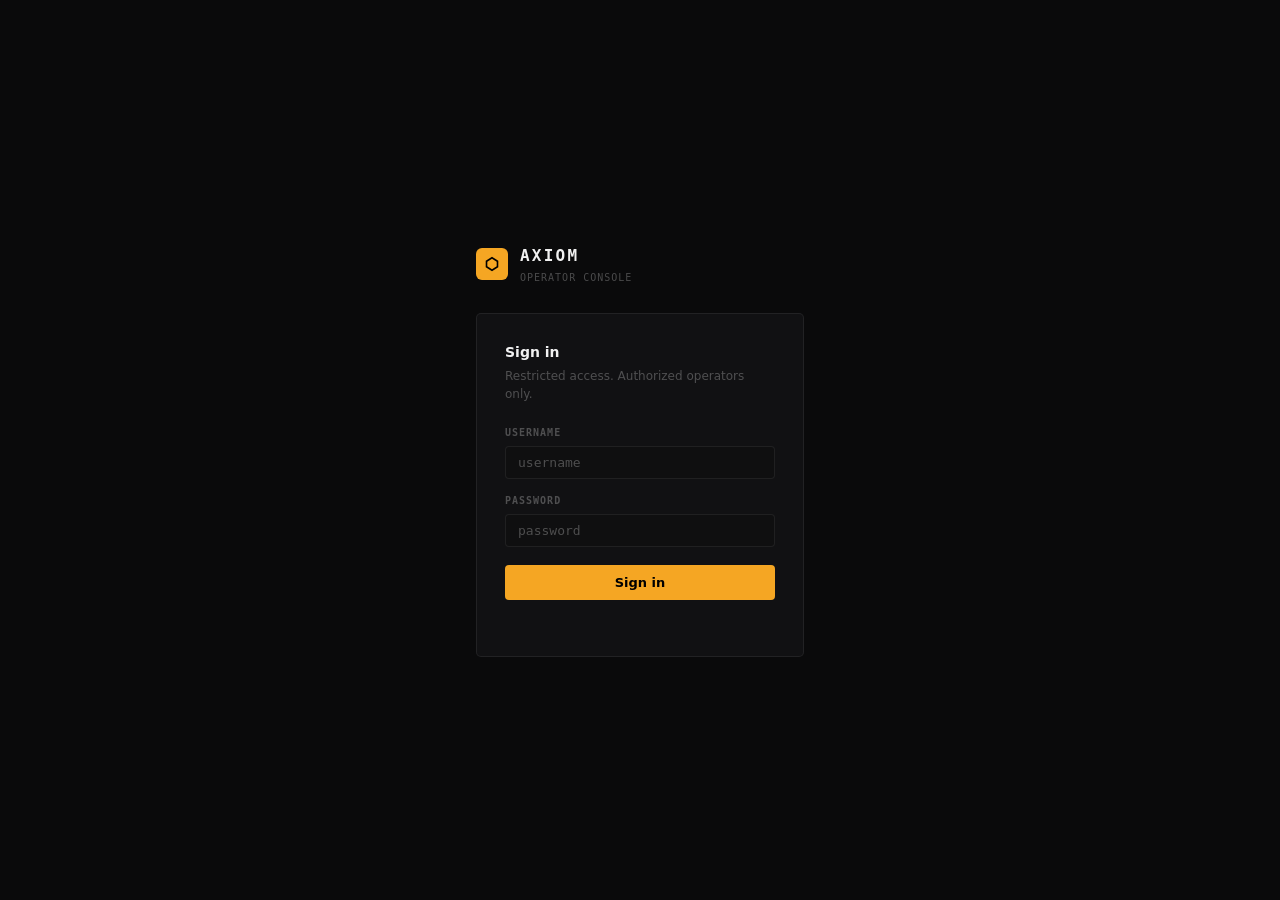
<file: web/login.html>
<!DOCTYPE html>
<html lang="en">
<head>
  <meta charset="UTF-8"/>
  <meta name="viewport" content="width=device-width, initial-scale=1.0"/>
  <title>AXIOM &bull; Sign In</title>
  <link rel="stylesheet" href="styles.css"/>
  <link rel="stylesheet" href="https://cdnjs.cloudflare.com/ajax/libs/font-awesome/6.5.0/css/all.min.css"/>
</head>
<body>
<div class="login-shell">
  <div class="login-box">

    <div class="login-logo">
      <div class="login-logo-mark">
        <svg viewBox="0 0 20 20" xmlns="http://www.w3.org/2000/svg">
          <path d="M10 2L3 6.5v7L10 18l7-4.5v-7L10 2zm0 2.24L15.2 7.5v5L10 15.76 4.8 12.5v-5L10 4.24z"/>
        </svg>
      </div>
      <div class="login-wordmark">
        AXIOM
        <span>Operator Console</span>
      </div>
    </div>

    <div class="login-card">
      <h2>Sign in</h2>
      <p>Restricted access. Authorized operators only.</p>

      <div class="login-fields">
        <div class="form-group">
          <label class="form-label">Username</label>
          <input class="form-input" type="text" id="username" placeholder="username" autocomplete="off" required/>
        </div>
        <div class="form-group">
          <label class="form-label">Password</label>
          <input class="form-input" type="password" id="password" placeholder="password" autocomplete="off" required/>
        </div>
      </div>

      <button class="login-btn" id="loginBtn">
        Sign in
      </button>

      <div class="login-error" id="loginError"></div>
    </div>

  </div>
</div>

<script>
  if (localStorage.getItem("axiom_token")) {
    window.location.href = "index.html";
  }

  document.getElementById("loginBtn").addEventListener("click", doLogin);
  document.addEventListener("keydown", function (e) {
    if (e.key === "Enter") doLogin();
  });

  function doLogin() {
    var user    = (document.getElementById("username").value || "").trim();
    var pass    = document.getElementById("password").value || "";
    var errEl   = document.getElementById("loginError");
    var btn     = document.getElementById("loginBtn");
    errEl.textContent = "";

    if (!user || !pass) {
      errEl.textContent = "Username and password required.";
      return;
    }

    btn.textContent = "Signing in...";
    btn.disabled    = true;

    fetch("/auth/login", {
      method: "POST",
      headers: { "Content-Type": "application/json" },
      body: JSON.stringify({ username: user, password: pass })
    }).then(function (res) {
      return res.json().then(function (data) {
        if (res.ok && data.token) {
          localStorage.setItem("axiom_token", data.token);
          window.location.href = "index.html";
        } else {
          errEl.textContent = data.error || "Access denied.";
          btn.textContent   = "Sign in";
          btn.disabled      = false;
        }
      });
    }).catch(function () {
      errEl.textContent = "Connection failed.";
      btn.textContent   = "Sign in";
      btn.disabled      = false;
    });
  }
</script>
</body>
</html>
</file>
<file: web/styles.css>
/* =========================================================
   AXIOM Console — Design System
   Near-black base, amber accent, Inter + JetBrains Mono.
   Sidebar layout on all authenticated pages.
   ========================================================= */

/* ---- Tokens ---- */

:root {
  --bg:           #0a0a0b;
  --bg-raised:    #0f0f10;
  --surface:      #111113;
  --surface-high: #161618;
  --border:       rgba(255,255,255,0.07);
  --border-subtle:rgba(255,255,255,0.04);

  --text:         #f1f1f1;
  --text-2:       rgba(241,241,241,0.55);
  --text-3:       rgba(241,241,241,0.28);

  --amber:        #f5a623;
  --amber-dim:    rgba(245,166,35,0.08);
  --amber-border: rgba(245,166,35,0.18);

  --green:        #22c55e;
  --green-dim:    rgba(34,197,94,0.10);
  --red:          #ef4444;
  --red-dim:      rgba(239,68,68,0.10);
  --blue:         #3b82f6;
  --blue-dim:     rgba(59,130,246,0.10);

  --font-ui:   'Inter', system-ui, sans-serif;
  --font-data: 'JetBrains Mono', ui-monospace, monospace;

  --sidebar-w: 216px;
  --radius:    5px;
  --radius-sm: 4px;
  --t:         120ms ease;
}

/* ---- Reset ---- */

*, *::before, *::after { box-sizing: border-box; margin: 0; padding: 0; }

html { height: 100%; }

body {
  font-family: var(--font-ui);
  background: var(--bg);
  color: var(--text);
  -webkit-font-smoothing: antialiased;
  min-height: 100vh;
  font-size: 13px;
  line-height: 1.5;
}

a { color: var(--text-2); text-decoration: none; transition: color var(--t); }
a:hover { color: var(--text); }

/* ---- Animations ---- */

@keyframes fadeUp {
  from { opacity: 0; transform: translateY(6px); }
  to   { opacity: 1; transform: translateY(0); }
}

@keyframes shimmer {
  0%   { background-position: 200% 0; }
  100% { background-position: -200% 0; }
}

@keyframes pulse {
  0%, 100% { opacity: 1; }
  50%       { opacity: 0.5; }
}

@keyframes toastIn  { from { opacity: 0; transform: translateX(20px); } to { opacity: 1; transform: translateX(0); } }
@keyframes toastOut { from { opacity: 1; transform: translateX(0); } to { opacity: 0; transform: translateX(20px); } }

/* ---- Shell: sidebar + content ---- */

.shell {
  display: flex;
  min-height: 100vh;
}

/* ---- Sidebar ---- */

.sidebar {
  width: var(--sidebar-w);
  background: var(--bg);
  border-right: 1px solid var(--border);
  display: flex;
  flex-direction: column;
  flex-shrink: 0;
  position: sticky;
  top: 0;
  height: 100vh;
  overflow-y: auto;
}

.sidebar-logo {
  display: flex;
  align-items: center;
  gap: 10px;
  padding: 20px 16px 16px;
  border-bottom: 1px solid var(--border);
}

.sidebar-logo-mark {
  width: 26px;
  height: 26px;
  background: var(--amber);
  border-radius: 5px;
  display: flex;
  align-items: center;
  justify-content: center;
  flex-shrink: 0;
}

.sidebar-logo-mark svg {
  width: 14px;
  height: 14px;
  fill: #000;
}

.sidebar-wordmark {
  font-family: var(--font-data);
  font-size: 12px;
  font-weight: 600;
  letter-spacing: 0.14em;
  color: var(--text);
}

.sidebar-wordmark span {
  display: block;
  font-size: 9px;
  font-weight: 500;
  letter-spacing: 0.08em;
  color: var(--text-3);
  margin-top: 1px;
  text-transform: uppercase;
}

.sidebar-section {
  padding: 12px 0 4px;
}

.sidebar-label {
  font-family: var(--font-data);
  font-size: 9px;
  font-weight: 600;
  letter-spacing: 0.12em;
  text-transform: uppercase;
  color: var(--text-3);
  padding: 0 16px 6px;
}

.sidebar-nav {
  list-style: none;
  padding: 0 8px;
}

.sidebar-nav li a {
  display: flex;
  align-items: center;
  gap: 10px;
  padding: 7px 8px;
  border-radius: var(--radius-sm);
  color: var(--text-2);
  font-size: 13px;
  font-weight: 500;
  transition: color var(--t);
}

.sidebar-nav li a i {
  width: 15px;
  text-align: center;
  font-size: 11px;
  opacity: 0.7;
}

.sidebar-nav li a:hover {
  color: var(--text);
}

.sidebar-nav li a:hover i { opacity: 1; }

.sidebar-nav li a.active {
  color: var(--amber);
}

.sidebar-nav li a.active i { opacity: 1; }

.sidebar-bottom {
  margin-top: auto;
  padding: 14px 8px;
  border-top: 1px solid var(--border);
}

.sidebar-status {
  display: flex;
  align-items: center;
  gap: 8px;
  padding: 6px 8px;
  margin-bottom: 4px;
}

.pulse-dot {
  width: 5px;
  height: 5px;
  border-radius: 50%;
  background: var(--green);
  animation: pulse 2.4s ease-in-out infinite;
  flex-shrink: 0;
}

.pulse-dot.inactive {
  background: var(--red);
  animation: none;
}

.sidebar-status-text {
  font-family: var(--font-data);
  font-size: 11px;
  color: var(--text-3);
  flex: 1;
  min-width: 0;
  overflow: hidden;
  text-overflow: ellipsis;
  white-space: nowrap;
}

.sidebar-logout {
  display: flex;
  align-items: center;
  gap: 10px;
  padding: 7px 8px;
  border-radius: var(--radius-sm);
  color: var(--text-3);
  font-size: 13px;
  font-weight: 500;
  cursor: pointer;
  background: none;
  border: none;
  width: 100%;
  text-align: left;
  transition: color var(--t);
  font-family: var(--font-ui);
}

.sidebar-logout:hover {
  color: var(--red);
}

.sidebar-logout i { width: 15px; text-align: center; font-size: 11px; }

/* ---- Main content area ---- */

.main {
  flex: 1;
  min-width: 0;
  display: flex;
  flex-direction: column;
}

/* ---- Page header ---- */

.page-header {
  display: flex;
  align-items: center;
  justify-content: space-between;
  padding: 24px 28px 0;
  gap: 16px;
}

.page-title {
  font-size: 16px;
  font-weight: 600;
  color: var(--text);
  letter-spacing: -0.01em;
}

.page-subtitle {
  font-size: 12px;
  color: var(--text-3);
  margin-top: 2px;
}

/* ---- Search bar (in page header) ---- */

.search-wrapper {
  position: relative;
  width: 260px;
}

.search-input {
  width: 100%;
  padding: 7px 12px 7px 30px;
  background: var(--surface);
  border: 1px solid var(--border);
  border-radius: var(--radius);
  color: var(--text);
  font-family: var(--font-data);
  font-size: 12px;
  outline: none;
  transition: border-color var(--t);
}

.search-input:focus {
  border-color: var(--amber);
}

.search-input::placeholder { color: var(--text-3); }

.search-icon {
  position: absolute;
  left: 10px;
  top: 50%;
  transform: translateY(-50%);
  color: var(--text-3);
  font-size: 11px;
  pointer-events: none;
}

.search-results {
  display: none;
  position: absolute;
  top: calc(100% + 4px);
  left: 0;
  right: 0;
  background: var(--surface-high);
  border: 1px solid var(--border);
  border-radius: var(--radius);
  max-height: 240px;
  overflow-y: auto;
  z-index: 200;
  box-shadow: 0 8px 32px rgba(0,0,0,0.6);
}

.search-results.open { display: block; }

.search-result-item {
  padding: 9px 14px;
  cursor: pointer;
  font-family: var(--font-data);
  font-size: 12px;
  color: var(--text-2);
  border-bottom: 1px solid var(--border-subtle);
  transition: background var(--t), color var(--t);
  display: flex;
  align-items: center;
  gap: 8px;
}

.search-result-item:last-child { border-bottom: none; }
.search-result-item:hover { background: rgba(255,255,255,0.03); color: var(--text); }

.sr-label {
  font-size: 9px;
  text-transform: uppercase;
  letter-spacing: 0.08em;
  color: var(--amber);
  background: var(--amber-dim);
  padding: 1px 5px;
  border-radius: 3px;
  flex-shrink: 0;
}

.search-no-results {
  padding: 14px;
  text-align: center;
  color: var(--text-3);
  font-family: var(--font-data);
  font-size: 12px;
}

/* ---- Content layout ---- */

.content {
  padding: 20px 28px 32px;
  display: flex;
  flex-direction: column;
  gap: 16px;
}

/* ---- Metric row ---- */

.metrics {
  display: grid;
  grid-template-columns: repeat(auto-fit, minmax(160px, 1fr));
  gap: 0;
}

.metric-card {
  padding: 20px 24px;
  border: none;
  border-bottom: 1px solid var(--border-subtle);
  border-radius: 0;
  display: flex;
  flex-direction: column;
  align-items: center;
  justify-content: center;
  text-align: center;
}

.metric-label {
  font-family: var(--font-data);
  font-size: 9px;
  font-weight: 500;
  text-transform: uppercase;
  letter-spacing: 0.12em;
  color: var(--text-3);
  margin-bottom: 6px;
}

.metric-value {
  font-family: var(--font-data);
  font-size: 28px;
  font-weight: 600;
  color: var(--text);
  letter-spacing: -0.03em;
  line-height: 1;
}

.metric-value.sm {
  font-size: 20px;
  letter-spacing: -0.01em;
}

.metric-sub {
  font-family: var(--font-data);
  font-size: 10px;
  color: var(--text-3);
  margin-top: 5px;
}

/* ---- Card ---- */

.card {
  background: var(--surface);
  border: 1px solid var(--border);
  border-radius: var(--radius);
  animation: fadeUp 0.3s ease both;
}

.card-header {
  display: flex;
  align-items: center;
  justify-content: space-between;
  padding: 12px 16px;
  border-bottom: 1px solid var(--border);
}

.card-title {
  font-family: var(--font-data);
  font-size: 10px;
  font-weight: 600;
  text-transform: uppercase;
  letter-spacing: 0.1em;
  color: var(--text-3);
}

.card-body {
  padding: 16px;
}

.card-body.no-pad { padding: 0; }

/* ---- Detail grid (key-value pairs) ---- */

.detail-grid {
  display: grid;
  grid-template-columns: repeat(auto-fill, minmax(220px, 1fr));
  gap: 16px;
}

.detail-item label {
  display: block;
  font-family: var(--font-data);
  font-size: 9px;
  font-weight: 500;
  text-transform: uppercase;
  letter-spacing: 0.1em;
  color: var(--text-3);
  margin-bottom: 4px;
}

.detail-value {
  font-family: var(--font-data);
  font-size: 12px;
  font-weight: 500;
  color: var(--text);
  word-break: break-all;
}

.detail-value.truncate {
  white-space: nowrap;
  overflow: hidden;
  text-overflow: ellipsis;
}

/* ---- Tables ---- */

table {
  width: 100%;
  border-collapse: collapse;
}

thead th {
  text-align: left;
  font-family: var(--font-data);
  font-size: 10px;
  font-weight: 600;
  color: var(--text-3);
  text-transform: uppercase;
  letter-spacing: 0.08em;
  padding: 10px 16px;
  border-bottom: 1px solid var(--border);
  white-space: nowrap;
}

tbody td {
  padding: 10px 16px;
  border-bottom: 1px solid var(--border-subtle);
  font-family: var(--font-data);
  font-size: 12px;
  color: var(--text-2);
  white-space: nowrap;
  transition: color var(--t);
}

tbody tr:last-child td { border-bottom: none; }
tbody tr { transition: background var(--t); }
tbody tr:hover td { color: var(--text); background: rgba(255,255,255,0.02); }
tbody tr.clickable { cursor: pointer; }
tbody tr.clickable:hover { background: rgba(255,255,255,0.02); }
tbody tr.clickable:hover td { color: var(--text); }

.table-scroll { overflow-x: auto; -webkit-overflow-scrolling: touch; }

.table-empty {
  padding: 40px 16px;
  text-align: center;
  color: var(--text-3);
  font-family: var(--font-data);
  font-size: 12px;
}

/* ---- Badges ---- */

.badge {
  display: inline-flex;
  align-items: center;
  font-family: var(--font-data);
  font-size: 9px;
  font-weight: 600;
  letter-spacing: 0.06em;
  padding: 1px 6px;
  border-radius: 3px;
  text-transform: uppercase;
}

.badge-green  { color: var(--green); background: var(--green-dim); }
.badge-red    { color: var(--red);   background: var(--red-dim); }
.badge-amber  { color: var(--amber); background: var(--amber-dim); }
.badge-muted  { color: var(--text-3); background: rgba(255,255,255,0.04); }

/* ---- Buttons ---- */

.btn {
  display: inline-flex;
  align-items: center;
  gap: 6px;
  padding: 6px 12px;
  border-radius: var(--radius-sm);
  font-family: var(--font-ui);
  font-size: 12px;
  font-weight: 500;
  cursor: pointer;
  border: none;
  transition: background var(--t), color var(--t), border-color var(--t), transform 80ms ease;
}

.btn:active { transform: scale(0.97); }

.btn-primary {
  background: var(--amber);
  color: #000;
  border: 1px solid transparent;
}

.btn-primary:hover { background: #f0b842; }

.btn-ghost {
  background: transparent;
  color: var(--text-2);
  border: 1px solid var(--border);
}

.btn-ghost:hover { color: var(--text); border-color: rgba(255,255,255,0.15); }

/* ---- Form elements ---- */

.form-group {
  display: flex;
  flex-direction: column;
  gap: 6px;
}

.form-label {
  font-family: var(--font-data);
  font-size: 10px;
  font-weight: 600;
  text-transform: uppercase;
  letter-spacing: 0.1em;
  color: var(--text-3);
}

.form-input {
  padding: 8px 12px;
  background: var(--bg-raised);
  border: 1px solid var(--border);
  border-radius: var(--radius-sm);
  color: var(--text);
  font-family: var(--font-data);
  font-size: 13px;
  outline: none;
  transition: border-color var(--t);
  width: 100%;
}

.form-input:focus {
  border-color: var(--amber);
}

.form-input::placeholder { color: var(--text-3); }

/* ---- Block nav (prev / next) ---- */

.block-nav {
  display: flex;
  justify-content: space-between;
  align-items: center;
  padding: 12px 16px;
  border-top: 1px solid var(--border);
}

.block-nav a {
  display: inline-flex;
  align-items: center;
  gap: 6px;
  font-family: var(--font-data);
  font-size: 12px;
  font-weight: 500;
  color: var(--text-3);
  padding: 5px 10px;
  border: 1px solid var(--border);
  border-radius: var(--radius-sm);
  transition: all var(--t);
}

.block-nav a:hover {
  color: var(--text);
  border-color: rgba(255,255,255,0.15);
}

.block-nav a.disabled {
  opacity: 0.2;
  pointer-events: none;
}

/* ---- Copy link ---- */

.copy-btn {
  display: inline-flex;
  align-items: center;
  gap: 4px;
  font-family: var(--font-data);
  font-size: 10px;
  font-weight: 500;
  color: var(--text-3);
  cursor: pointer;
  padding: 2px 6px;
  border: 1px solid transparent;
  border-radius: 3px;
  background: none;
  transition: all var(--t);
  letter-spacing: 0.04em;
  text-transform: uppercase;
  vertical-align: middle;
  margin-left: 6px;
}

.copy-btn:hover {
  color: var(--text-2);
  border-color: var(--border);
}

.copy-btn.copied {
  color: var(--green);
  border-color: var(--green-dim);
  background: var(--green-dim);
}

/* ---- Skeleton ---- */

.skeleton {
  background: linear-gradient(90deg, var(--border-subtle) 25%, var(--border) 50%, var(--border-subtle) 75%);
  background-size: 400% 100%;
  animation: shimmer 2s ease-in-out infinite;
  border-radius: 3px;
  height: 14px;
  display: inline-block;
  vertical-align: middle;
}

.sk-w-sm  { width: 60px; }
.sk-w-md  { width: 120px; }
.sk-w-lg  { width: 200px; }

/* ---- Toast ---- */

.toast-container {
  position: fixed;
  top: 16px;
  right: 16px;
  z-index: 500;
  display: flex;
  flex-direction: column;
  gap: 8px;
  pointer-events: none;
}

.toast {
  background: var(--surface-high);
  border: 1px solid var(--border);
  border-left: 2px solid var(--amber);
  border-radius: var(--radius);
  padding: 10px 14px;
  font-family: var(--font-data);
  font-size: 12px;
  color: var(--text-2);
  box-shadow: 0 4px 24px rgba(0,0,0,0.5);
  animation: toastIn 0.2s ease both;
  pointer-events: auto;
  max-width: 300px;
}

.toast.toast-exit { animation: toastOut 0.2s ease both; }

.toast-title {
  font-weight: 600;
  color: var(--text);
  margin-bottom: 2px;
  font-size: 11px;
  text-transform: uppercase;
  letter-spacing: 0.06em;
}

/* ---- Tooltip ---- */

.tooltip {
  position: fixed;
  display: none;
  background: var(--surface-high);
  border: 1px solid var(--border);
  border-radius: var(--radius-sm);
  padding: 5px 9px;
  font-family: var(--font-data);
  font-size: 11px;
  color: var(--text);
  z-index: 600;
  pointer-events: none;
  max-width: 440px;
  word-break: break-all;
  box-shadow: 0 4px 20px rgba(0,0,0,0.6);
}

.tooltip.visible { display: block; }

/* ---- Sparkline ---- */

.sparkline {
  display: flex;
  align-items: flex-end;
  gap: 2px;
  height: 32px;
}

.sparkline-bar {
  flex: 1;
  background: var(--amber);
  border-radius: 2px 2px 0 0;
  min-width: 3px;
  opacity: 0.45;
  transition: opacity 0.15s ease;
}

.sparkline-bar:hover { opacity: 0.9; }

/* ---- Health dots ---- */

.health-row {
  display: flex;
  align-items: center;
  gap: 8px;
}

.health-dot {
  width: 6px;
  height: 6px;
  border-radius: 50%;
  background: var(--text-3);
  flex-shrink: 0;
}

.health-dot.ok  { background: var(--green); }
.health-dot.err { background: var(--red); }

.health-label {
  font-family: var(--font-data);
  font-size: 12px;
  color: var(--text-2);
}

/* ---- Misc ---- */

.text-muted  { color: var(--text-3); }
.text-amber  { color: var(--amber); }
.text-green  { color: var(--green); }
.text-red    { color: var(--red); }
.font-data   { font-family: var(--font-data); }
.truncate    { white-space: nowrap; overflow: hidden; text-overflow: ellipsis; }
.unit        { font-family: var(--font-data); font-size: 11px; color: var(--text-3); margin-left: 4px; }

.error-msg {
  font-family: var(--font-data);
  font-size: 12px;
  color: var(--red);
  padding: 10px 0;
}

.divider {
  border: none;
  border-top: 1px solid var(--border);
}

/* ---- Footer ---- */

.page-footer {
  padding: 14px 28px;
  border-top: 1px solid var(--border-subtle);
  font-family: var(--font-data);
  font-size: 10px;
  color: var(--text-3);
  letter-spacing: 0.06em;
  text-transform: uppercase;
  margin-top: auto;
}

/* ---- Login page (standalone, no sidebar) ---- */

.login-shell {
  min-height: 100vh;
  display: flex;
  align-items: center;
  justify-content: center;
  background: var(--bg);
}

.login-box {
  width: 100%;
  max-width: 360px;
  padding: 0 16px;
}

.login-logo {
  display: flex;
  align-items: center;
  gap: 12px;
  margin-bottom: 28px;
}

.login-logo-mark {
  width: 32px;
  height: 32px;
  background: var(--amber);
  border-radius: 6px;
  display: flex;
  align-items: center;
  justify-content: center;
}

.login-logo-mark svg { width: 18px; height: 18px; fill: #000; }

.login-wordmark {
  font-family: var(--font-data);
  font-size: 16px;
  font-weight: 600;
  letter-spacing: 0.14em;
  color: var(--text);
}

.login-wordmark span {
  display: block;
  font-size: 10px;
  font-weight: 400;
  letter-spacing: 0.1em;
  color: var(--text-3);
  margin-top: 2px;
  text-transform: uppercase;
}

.login-card {
  background: var(--surface);
  border: 1px solid var(--border);
  border-radius: var(--radius);
  padding: 28px;
}

.login-card h2 {
  font-size: 14px;
  font-weight: 600;
  color: var(--text);
  margin-bottom: 4px;
}

.login-card p {
  font-size: 12px;
  color: var(--text-3);
  margin-bottom: 22px;
}

.login-fields {
  display: flex;
  flex-direction: column;
  gap: 14px;
  margin-bottom: 18px;
}

.login-btn {
  width: 100%;
  padding: 10px;
  background: var(--amber);
  border: none;
  border-radius: var(--radius-sm);
  color: #000;
  font-family: var(--font-ui);
  font-size: 13px;
  font-weight: 600;
  cursor: pointer;
  transition: background var(--t), transform 80ms ease;
}

.login-btn:hover { background: #f0b842; }
.login-btn:active { transform: scale(0.98); }

.login-error {
  font-family: var(--font-data);
  font-size: 12px;
  color: var(--red);
  margin-top: 12px;
  min-height: 16px;
  text-align: center;
}

/* ---- Responsive ---- */

@media (max-width: 900px) {
  .sidebar { display: none; }
  .shell { display: block; }

  .mobile-topbar {
    display: flex;
    align-items: center;
    justify-content: space-between;
    padding: 12px 16px;
    border-bottom: 1px solid var(--border);
    background: var(--bg);
    position: sticky;
    top: 0;
    z-index: 100;
  }

  .mobile-topbar .sidebar-wordmark { font-size: 12px; }

  .mobile-nav {
    display: flex;
    overflow-x: auto;
    gap: 4px;
    padding: 8px 12px;
    border-bottom: 1px solid var(--border);
    background: var(--bg);
  }

  .mobile-nav a {
    display: flex;
    align-items: center;
    gap: 6px;
    padding: 6px 12px;
    border-radius: var(--radius-sm);
    color: var(--text-2);
    font-size: 12px;
    font-weight: 500;
    white-space: nowrap;
    flex-shrink: 0;
  }

  .mobile-nav a.active { color: var(--amber); }

  .content { padding: 16px; }
  .page-header { padding: 16px 16px 0; flex-wrap: wrap; }
  .search-wrapper { width: 100%; }
  .metrics { grid-template-columns: repeat(2, 1fr); }
}

@media (min-width: 901px) {
  .mobile-topbar, .mobile-nav { display: none; }
}
</file>
